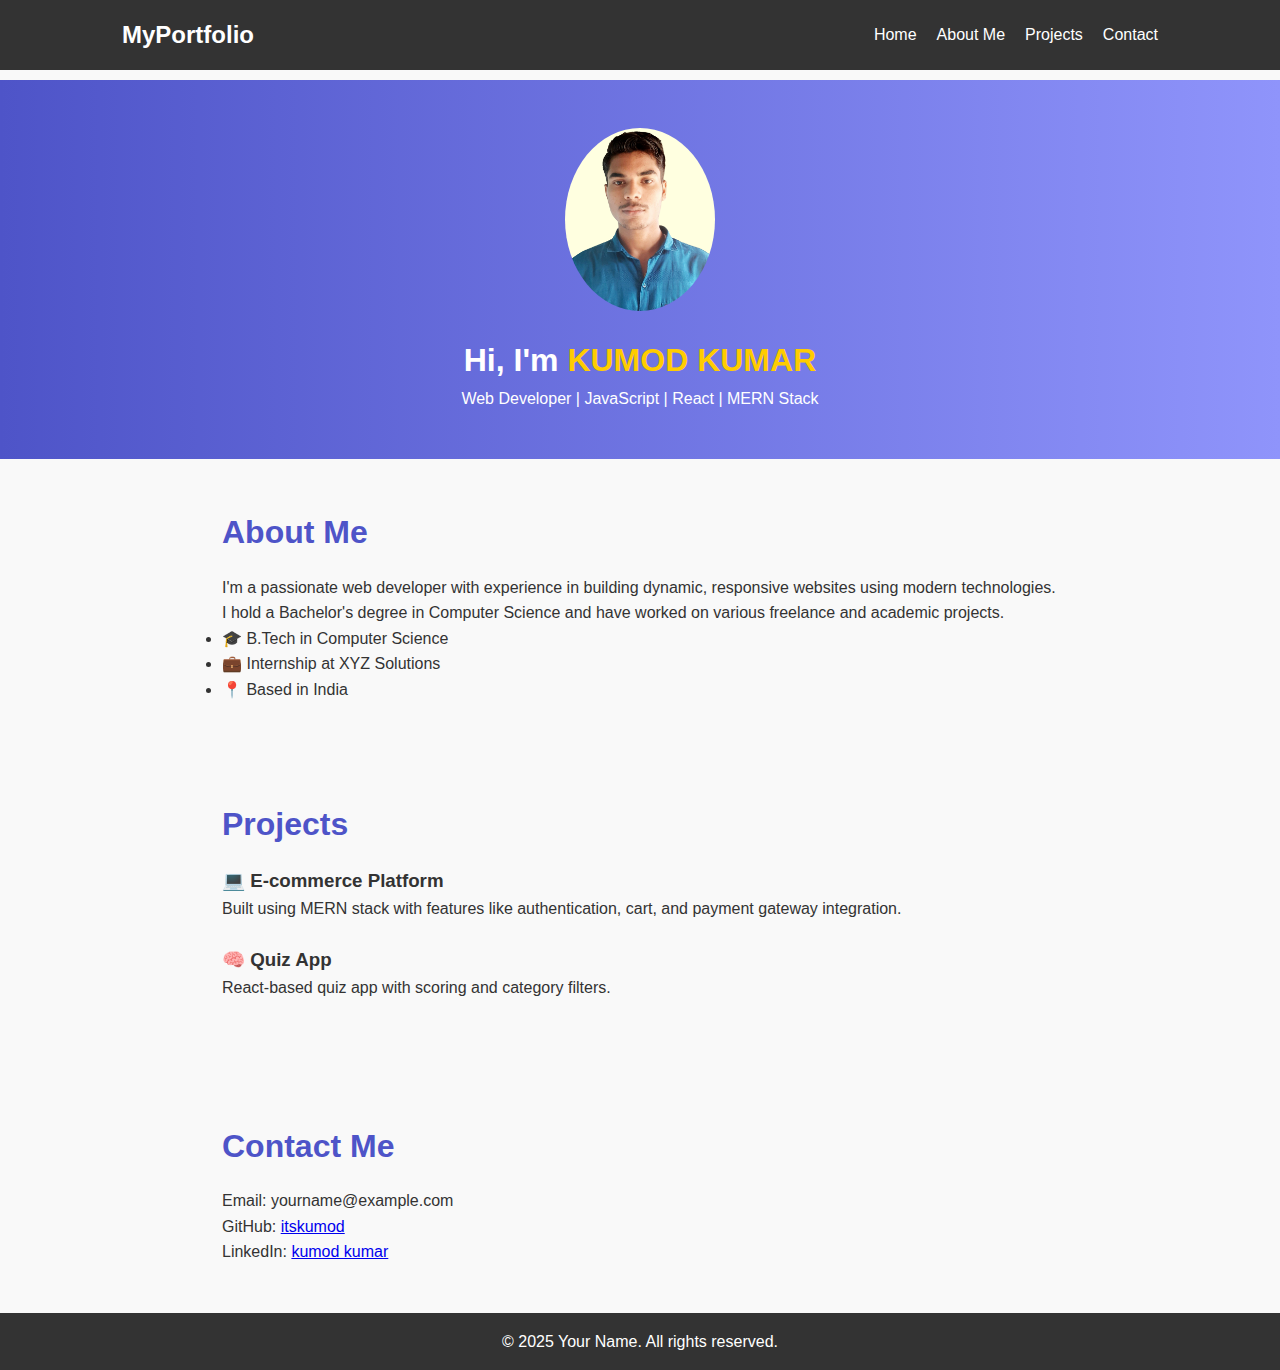
<file: pc portfolio/index.html>
<!DOCTYPE html>
<html lang="en">
<head>
  <meta charset="UTF-8" />
  <meta name="viewport" content="width=device-width, initial-scale=1.0" />
  <title>My Portfolio</title>
  <link rel="stylesheet" href="style.css" />
</head>
<body>
  <header>
    <nav>
      <div class="logo">MyPortfolio</div>
      <ul class="nav-links">
        <li><a href="#home">Home</a></li>
        <li><a href="#about">About Me</a></li>
        <li><a href="#projects">Projects</a></li>
        <li><a href="#contact">Contact</a></li>
      </ul>
    </nav>
  </header>

  <section id="home" class="hero">
    <div class="hero-content">
      <img src="Screenshot 2025-06-07 165703.png" alt="Profile Photo" class="profile-photo" />
      <h1>Hi, I'm <span class="highlight">KUMOD KUMAR</span></h1>
      <p>Web Developer | JavaScript | React | MERN Stack</p>
    </div>
  </section>

  <section id="about" class="section">
    <h2>About Me</h2>
    <p>
      I'm a passionate web developer with experience in building dynamic, responsive websites using modern technologies.  
      I hold a Bachelor's degree in Computer Science and have worked on various freelance and academic projects.
    </p>
    <ul>
      <li>🎓 B.Tech in Computer Science</li>
      <li>💼 Internship at XYZ Solutions</li>
      <li>📍 Based in India</li>
    </ul>
  </section>

  <section id="projects" class="section">
    <h2>Projects</h2>
    <div class="project">
      <h3>💻 E-commerce Platform</h3>
      <p>Built using MERN stack with features like authentication, cart, and payment gateway integration.</p>
    </div>
    <div class="project">
      <h3>🧠 Quiz App</h3>
      <p>React-based quiz app with scoring and category filters.</p>
    </div>
  </section>

  <section id="contact" class="section">
    <h2>Contact Me</h2>
    <p>Email: yourname@example.com</p>
    <p>GitHub: <a href="https://github.com/itskumod" target="_blank">itskumod</a></p>
    <p>LinkedIn: <a href="https://www.linkedin.com/in/kumod-kumar-248b97261?utm_source=share&utm_campaign=share_via&utm_content=profile&utm_medium=android_app" target="_blank">kumod kumar</a></p>
  </section>

  <footer>
    <p>&copy; 2025 Your Name. All rights reserved.</p>
  </footer>
</body>
</html>
</file>
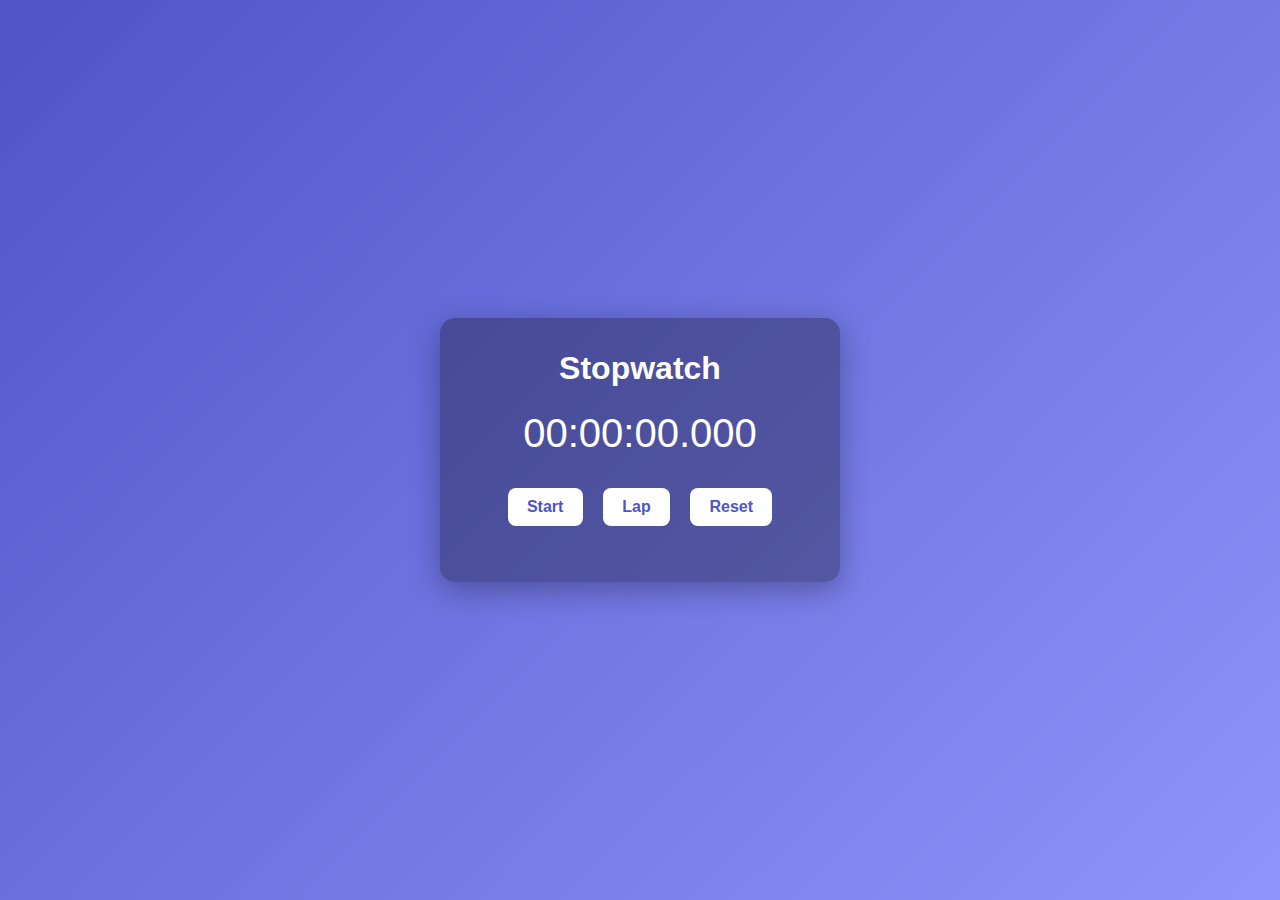
<file: stop watch/index.html>
<!DOCTYPE html>
<html lang="en">
<head>
  <meta charset="UTF-8" />
  <meta name="viewport" content="width=device-width, initial-scale=1.0"/>
  <title>Stopwatch App</title>
  <link rel="stylesheet" href="style.css" />
</head>
<body>

  <div class="container">
    <h1>Stopwatch</h1>
    <div id="display">00:00:00.000</div>

    <div class="controls">
      <button id="startStopBtn">Start</button>
      <button id="lapBtn">Lap</button>
      <button id="resetBtn">Reset</button>
    </div>

    <ul id="laps"></ul>
  </div>

  <script src="script.js"></script>
</body>
</html>
</file>
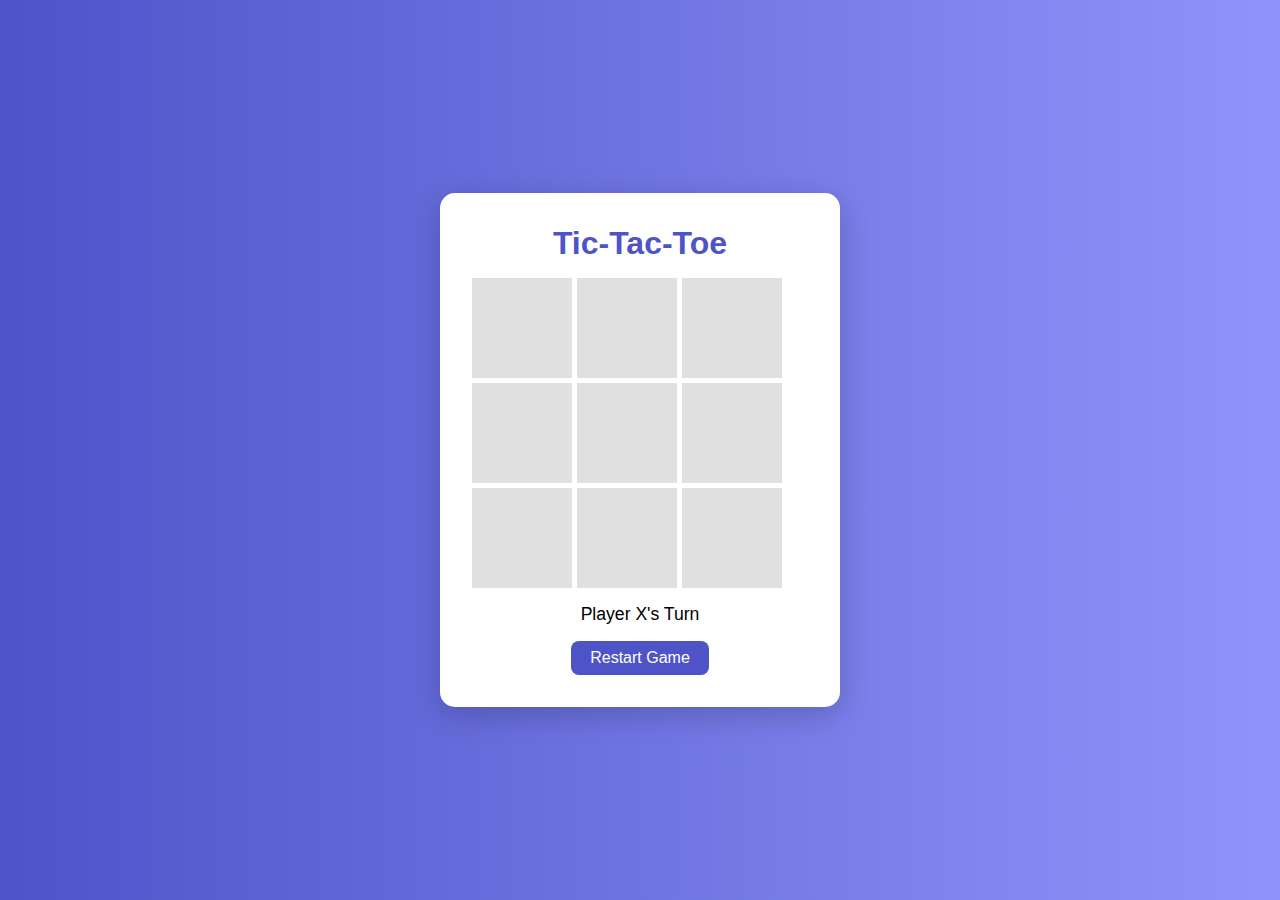
<file: tic-tac-toe/index.html>
<!DOCTYPE html>
<html lang="en">
<head>
  <meta charset="UTF-8" />
  <meta name="viewport" content="width=device-width, initial-scale=1.0"/>
  <title>Tic Tac Toe</title>
  <link rel="stylesheet" href="style.css" />
</head>
<body>
  <div class="game-container">
    <h1>Tic-Tac-Toe</h1>
    <div class="board" id="board">
      <!-- 9 cells -->
      <div class="cell" data-cell></div>
      <div class="cell" data-cell></div>
      <div class="cell" data-cell></div>
      <div class="cell" data-cell></div>
      <div class="cell" data-cell></div>
      <div class="cell" data-cell></div>
      <div class="cell" data-cell></div>
      <div class="cell" data-cell></div>
      <div class="cell" data-cell></div>
    </div>
    <div id="status">Player X's Turn</div>
    <button id="restartBtn">Restart Game</button>
  </div>

  <script src="script.js"></script>
</body>
</html>
</file>
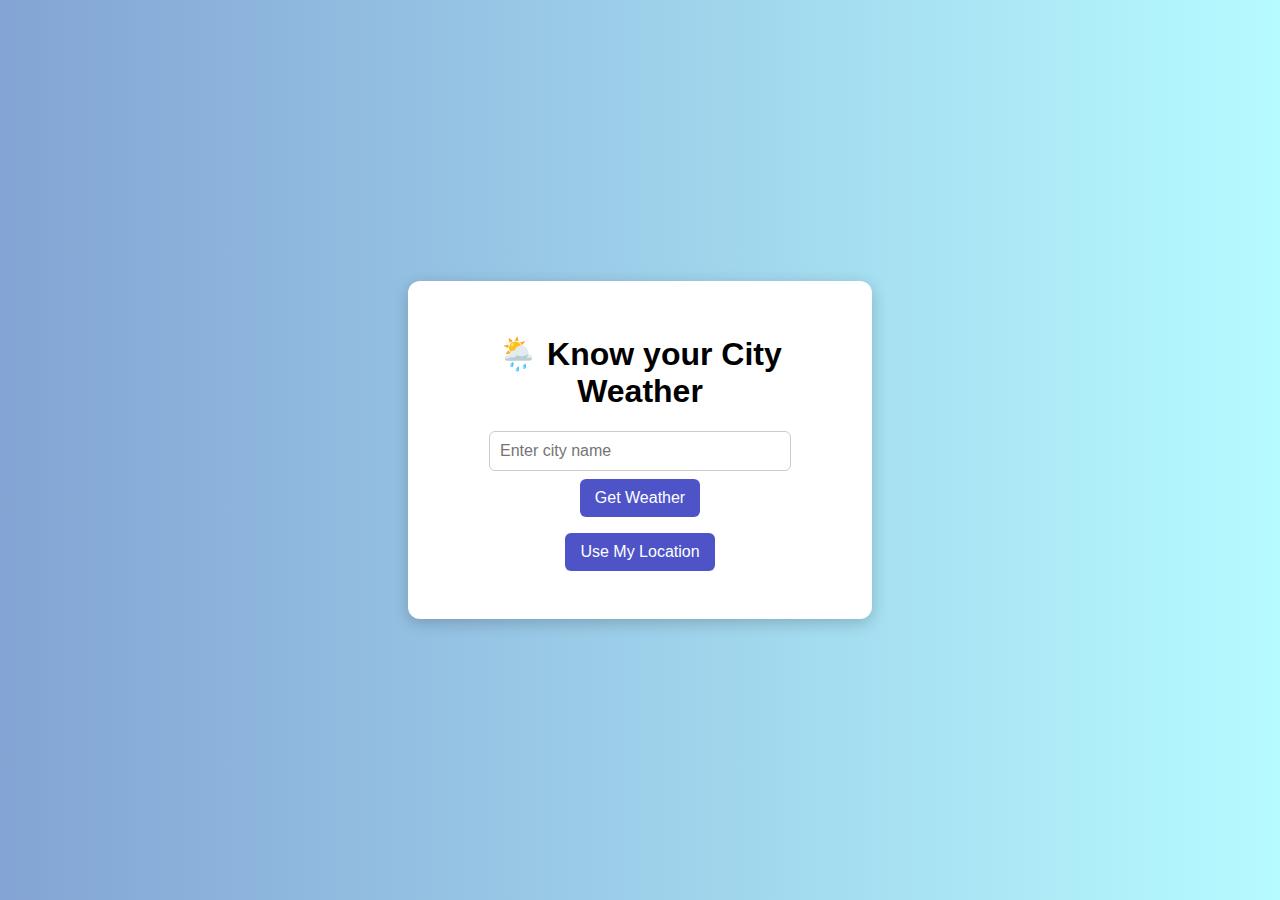
<file: wether/index.html>
<!DOCTYPE html>
<html lang="en">
<head>
  <meta charset="UTF-8" />
  <meta name="viewport" content="width=device-width, initial-scale=1.0"/>
  <title>Weather App</title>
  <link rel="stylesheet" href="style.css" />
</head>
<body>
  <div class="container">
    <h1 style="text-align:center;">🌦️ Know your City Weather </h1>
    <form id="locationForm">
      <input type="text" id="cityInput" placeholder="Enter city name" />
      <button type="submit">Get Weather</button>
    </form>
    <button id="geoBtn">Use My Location</button>
    <div id="weatherData" class="weather-card"></div>
  </div>
  <script src="script.js"></script>
</body>
</html>
</file>
<file: stop watch/style.css>
* {
  margin: 0;
  padding: 0;
  box-sizing: border-box;
}

body {
  font-family: 'Segoe UI', sans-serif;
  background: linear-gradient(135deg, #4e54c8, #8f94fb);
  display: flex;
  align-items: center;
  justify-content: center;
  height: 100vh;
  color: white;
}

.container {
  text-align: center;
  background: rgba(0, 0, 0, 0.3);
  padding: 2rem;
  border-radius: 15px;
  box-shadow: 0 8px 30px rgba(0, 0, 0, 0.3);
  width: 90%;
  max-width: 400px;
}

#display {
  font-size: 2.5rem;
  margin: 1.5rem 0;
}

.controls button {
  padding: 0.6rem 1.2rem;
  font-size: 1rem;
  margin: 0.5rem;
  border: none;
  border-radius: 8px;
  background-color: white;
  color: #4e54c8;
  cursor: pointer;
  font-weight: bold;
  transition: 0.3s;
}

.controls button:hover {
  background-color: #ff9800;
  color: white;
}

#laps {
  list-style-type: decimal;
  text-align: left;
  margin-top: 1rem;
  max-height: 150px;
  overflow-y: auto;
  padding: 0 1rem;
}
</file>
<file: tic-tac-toe/style.css>
* {
  box-sizing: border-box;
  margin: 0;
  padding: 0;
}

body {
  background: linear-gradient(to right, #4e54c8, #8f94fb);
  font-family: 'Segoe UI', sans-serif;
  display: flex;
  align-items: center;
  justify-content: center;
  height: 100vh;
}

.game-container {
  background-color: white;
  padding: 2rem;
  border-radius: 15px;
  text-align: center;
  box-shadow: 0 8px 30px rgba(0, 0, 0, 0.2);
  width: 400px;
}

h1 {
  margin-bottom: 1rem;
  color: #4e54c8;
}

.board {
  display: grid;
  grid-template-columns: repeat(3, 100px);
  gap: 5px;
  margin-bottom: 1rem;
}

.cell {
  width: 100px;
  height: 100px;
  background-color: #e0e0e0;
  font-size: 2rem;
  display: flex;
  align-items: center;
  justify-content: center;
  cursor: pointer;
  transition: background 0.3s;
}

.cell:hover {
  background-color: #d0d0d0;
}

.cell.x {
  color: #f44336;
}

.cell.o {
  color: #2196f3;
}

#status {
  font-size: 1.1rem;
  margin-bottom: 1rem;
}

button {
  padding: 0.5rem 1.2rem;
  font-size: 1rem;
  background-color: #4e54c8;
  color: white;
  border: none;
  border-radius: 8px;
  cursor: pointer;
  transition: background 0.3s;
}

button:hover {
  background-color: #3c41a3;
}
</file>
<file: wether/style.css>
/* Make the whole page a flexbox to center the container */
body {
  margin: 0;
  padding: 0;
  font-family: Arial, sans-serif;
  background: linear-gradient(to right, #83a4d4, #b6fbff);
  height: 100vh;
  display: flex;
  justify-content: center;
  align-items: center;
}

/* Center container box */
.container {
  background-color: white;
  padding: 2rem;
  border-radius: 12px;
  text-align: center;
  box-shadow: 0 4px 16px rgba(0, 0, 0, 0.2);
  width: 90%;
  max-width: 400px;
}

/* Form input and button alignment */
form {
  display: flex;
  justify-content: center;
  align-items: center;
  gap: 8px;
  flex-wrap: wrap;
  margin-bottom: 1rem;
}

/* Input style */
input {
  width: 70%;
  padding: 10px;
  font-size: 1rem;
  border-radius: 6px;
  border: 1px solid #ccc;
}

/* Button style */
button {
  padding: 10px 15px;
  background-color: #4e54c8;
  color: white;
  border: none;
  border-radius: 6px;
  cursor: pointer;
  font-size: 1rem;
}

button:hover {
  background-color: #3b3fc4;
}

/* Weather output box */
.weather-card {
  margin-top: 1rem;
  font-size: 1.1rem;
}
</file>
<file: pc portfolio/style.css>
/* Reset */
* {
  margin: 0;
  padding: 0;
  box-sizing: border-box;
}

body {
  font-family: 'Segoe UI', sans-serif;
  line-height: 1.6;
  background: #f9f9f9;
  color: #333;
}

header {
  background: #333;
  color: #fff;
  padding: 1rem 0;
  position: fixed;
  top: 0;
  width: 100%;
  z-index: 10;
}

nav {
  display: flex;
  justify-content: space-between;
  align-items: center;
  max-width: 1100px;
  margin: auto;
  padding: 0 2rem;
}

.logo {
  font-size: 1.5rem;
  font-weight: bold;
}

.nav-links {
  list-style: none;
  display: flex;
}

.nav-links li {
  margin-left: 20px;
}

.nav-links a {
  color: white;
  text-decoration: none;
  transition: color 0.3s;
}

.nav-links a:hover {
  color: #ff9800;
}

/* Hero Section */
.hero {
  margin-top: 80px;
  text-align: center;
  padding: 3rem 2rem;
  background: linear-gradient(to right, #4e54c8, #8f94fb);
  color: white;
}

.profile-photo {
  width: 150px;
  border-radius: 50%;
  margin-bottom: 1rem;
}

.highlight {
  color: #ffcc00;
}

/* General Section */
.section {
  padding: 3rem 2rem;
  max-width: 900px;
  margin: auto;
}

.section h2 {
  font-size: 2rem;
  margin-bottom: 1rem;
  color: #4e54c8;
}

.project {
  margin-bottom: 1.5rem;
}

/* Footer */
footer {
  background: #333;
  color: white;
  text-align: center;
  padding: 1rem;
}
</file>
